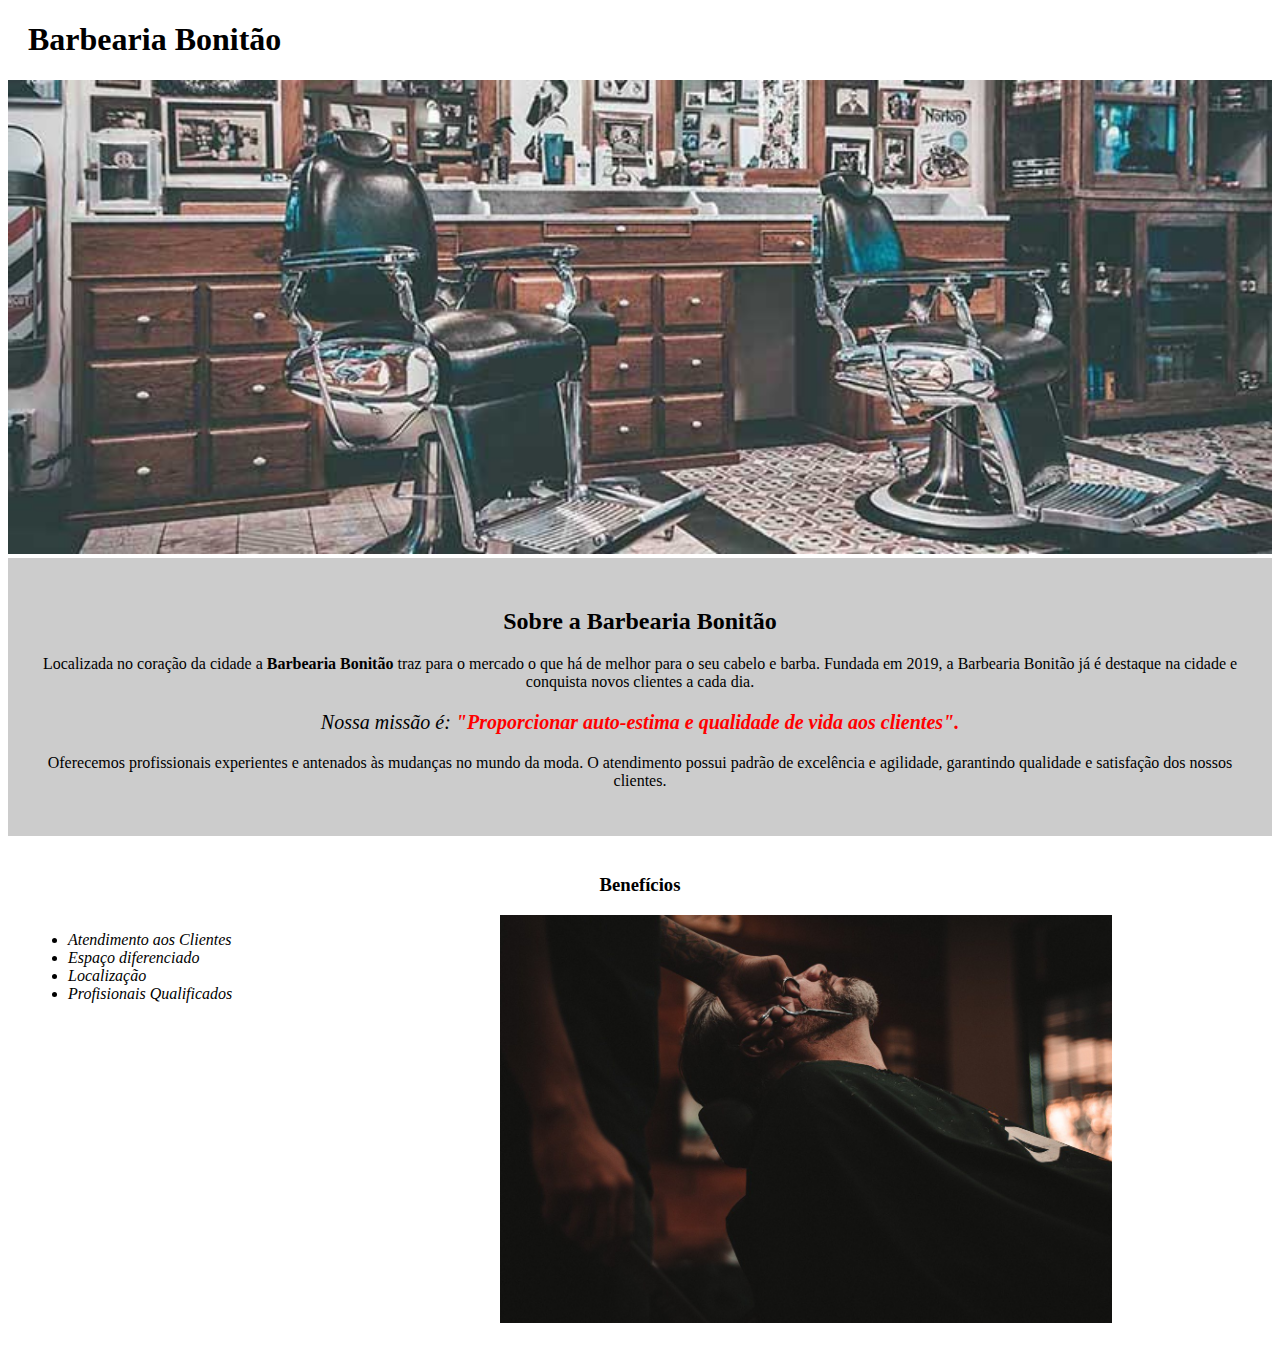
<file: PrimeiraPagina/index.html>
<!DOCTYPE html> 
<html lang="pt-br">
	<head>
		<meta charset="utf-8">
		<title>Babearia</title>
		<link rel="stylesheet" href="style.css">	

	</head>
	
	<body>		
		<header>
			<h1 class="titulo-principal">Barbearia Bonitão</h1>
		</header>
		<img id="banner" src="Imagens/banner.jpg">
		<div class="principal">
			<h2 class="titulo-centralizado"> Sobre a Barbearia Bonitão </h1> 

			<p> Localizada no coração da cidade a <strong> Barbearia Bonitão </strong> traz para o mercado o que há de melhor para o seu cabelo e barba. Fundada em 2019, a Barbearia Bonitão já é destaque na cidade e conquista novos clientes a cada dia. </p>

			<p id="missao"> <em> Nossa missão é: <strong> "Proporcionar auto-estima e qualidade de vida aos clientes". </strong> </em> </p>

			<p> Oferecemos profissionais experientes e antenados às mudanças no mundo da moda. O atendimento possui padrão de excelência e agilidade, garantindo qualidade e satisfação dos nossos clientes. </p>
		</div>

		<div class="beneficios">
			<h3 class="titulo-centralizado">Benefícios</h2>

			<ul>
				<li class="itens">Atendimento aos Clientes</li>
				<li class="itens">Espaço diferenciado</li>
				<li class="itens">Localização</li>
				<li class="itens">Profisionais Qualificados</li>
			</ul>

			<img src="Imagens/beneficios.jpg" class="imagemBeneficios">

		</div>
		
	</body>	
</html>
</file>
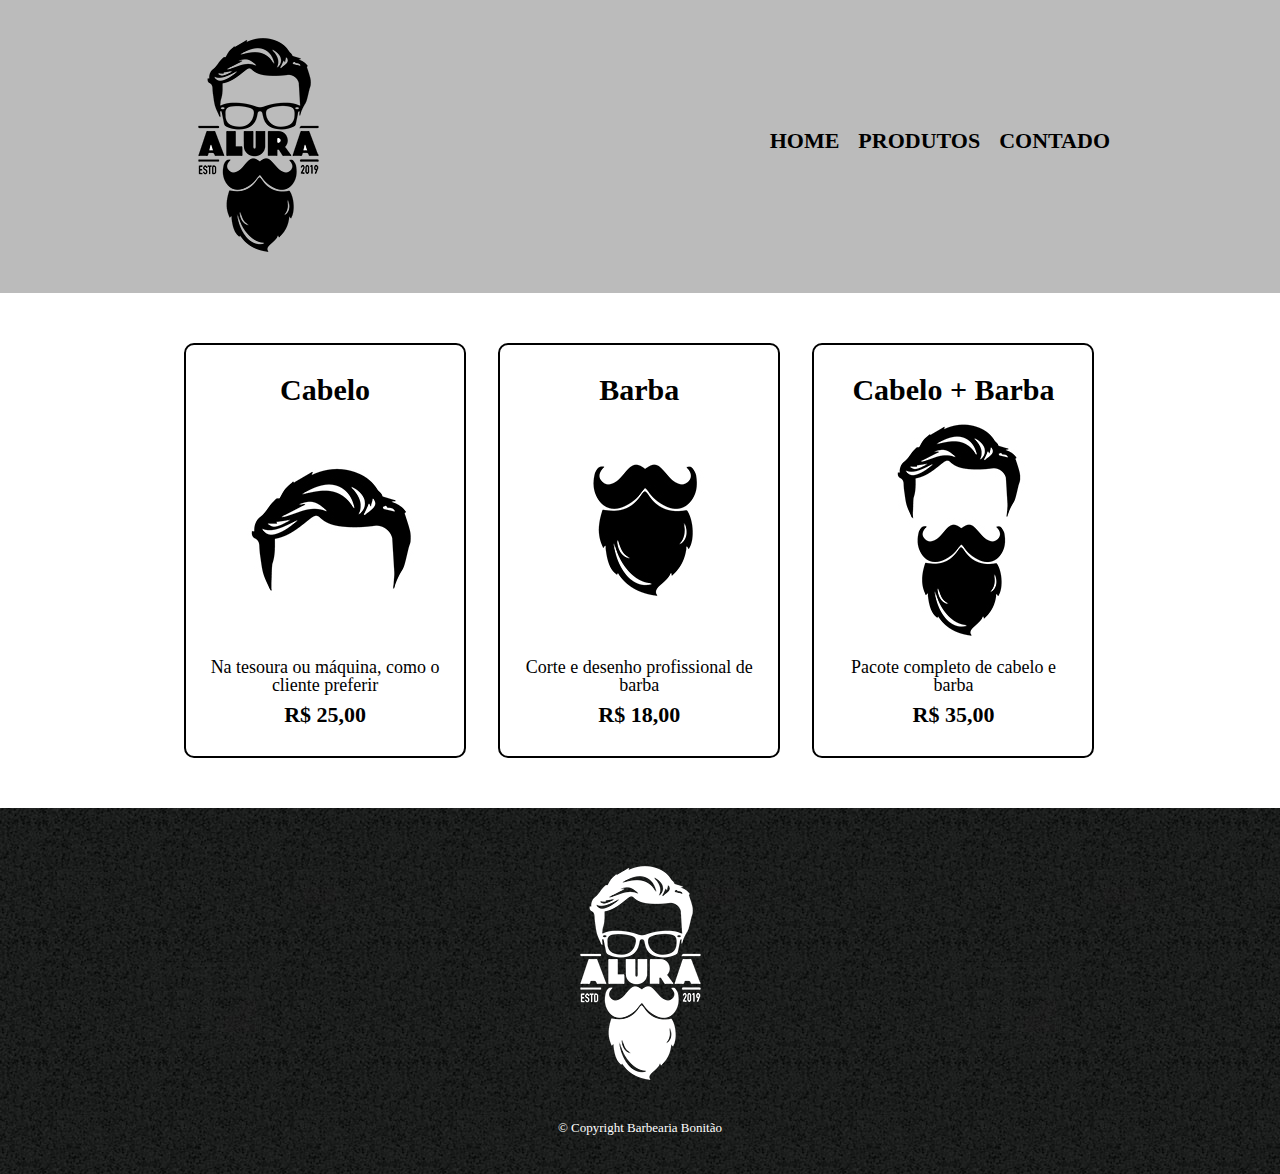
<file: PrimeiraPagina/produtos.html>
<!DOCTYPE html>
<!DOCTYPE html>
<html>
	<head>
		<meta charset="utf-8">
		<title>Produtos - Barbearia Bonitão</title>
		<link rel="stylesheet" type="text/css" href="reset.css">
		<link rel="stylesheet" type="text/css" href="produtos.css">
	</head>
	<body>
			<header>
				<div class="caixa">
					<h1><img src="Imagens/logo.png"></h1>									
					<nav>
						<ul>
							<li><a href="index.html">Home</a></li>
							<li><a href="produtos.html">Produtos</a></li>
							<li><a href="contato.html">Contado</a></li>
						</ul>
					</nav>				
				</div>								
			</header>
			<main>
				<ul class="produtos">
					<li>
						<h2>Cabelo</h2>
						<img src="Imagens/cabelo.jpg">
						<p class="produto-descricao">Na tesoura ou máquina, como o cliente preferir</p>
						<p class="produto-preco">R$ 25,00</p>
					</li>
					<li>
						<h2>Barba</h2>
						<img src="Imagens/barba.jpg">
						<p class="produto-descricao">Corte e desenho profissional de barba</p>
						<p class="produto-preco">R$ 18,00</p>
					</li>
					<li>
						<h2>Cabelo + Barba</h2>
						<img src="Imagens/cabelo+barba.jpg">
						<p class="produto-descricao">Pacote completo de cabelo e barba</p>
						<p class="produto-preco">R$ 35,00</p>
					</li>
				</ul>								
			</main>
			<footer>
				<img src="Imagens/logo-branco.png">
				<p class="copyright">&copy; Copyright Barbearia Bonitão</p>
			</footer>
	</body>
</html>
</file>
<file: PrimeiraPagina/style.css>
#banner{	
	width: 100%;
}

.principal{
	background:#CCCCCC;
	padding: 30px;
}

.titulo-principal{
	padding-left: 20px;
}

.titulo-centralizado{
	text-align: center;
}

p{
	text-align: center;	
}

#missao{
	font-size: 20px;
}

em strong{
	color: #FF0000;
}


.itens{
	font-style: italic;
}

.beneficios{
	background: #FFFFFF;
	padding: 20px;
}

ul{
	display: inline-block;
	vertical-align: top;
	width: 20%;
	margin-right: 15%;

}

.imagemBeneficios{
	width: 50%;
}
</file>
<file: PrimeiraPagina/produtos.css>
header{
	background: #BBBBBB;
	padding: 20px 0;
}

.caixa{
	position: relative;
	width: 940px;
	margin: 0 auto;
}

nav{
	position: absolute;
	top: 110px;
	right: 0;

}

nav li{
	display: inline;
	margin: 0 0 0 15px;
}

nav a{
	text-transform: uppercase;
	color: #000000;
	font-weight: bold;
	font-size: 22px;
	text-decoration: none;
}

nav a:hover{
	color: #C78C19;
	text-decoration: underline;
}

.produtos{
	width: 940px;
	margin: 0 auto;
	padding: 50px 0;
}

.produtos li {
	display: inline-block;
	text-align: center;
	width: 30%;
	vertical-align: top;	
	margin: 0 1.5%;
	padding: 30px 20px;
	box-sizing: border-box;	
	border: 2px solid #000000;
	border-radius: 10px;
}

.produtos li:hover{
	border-color: #C78C19;
	font-size: 40px;
}

.produtos li:active{
	border-color: #088C19;
}

.produtos li:hover h2{
	font-size: 34px;
}

.produtos h2{
	font-size: 30px;
	font-weight: bold;
}

.produto-descricao {
	font-size: 18px;
}

.produto-preco {
	font-size: 22px;
	font-weight: bold;
	margin-top: 10px;
}

footer{
	text-align: center;
	background: URL(Imagens/bg.jpg);
	padding: 40px 0px;
}

.copyright{
	color: #FFFFFF;
	font-size: 13px;
	margin-top: 20px;
}
</file>
